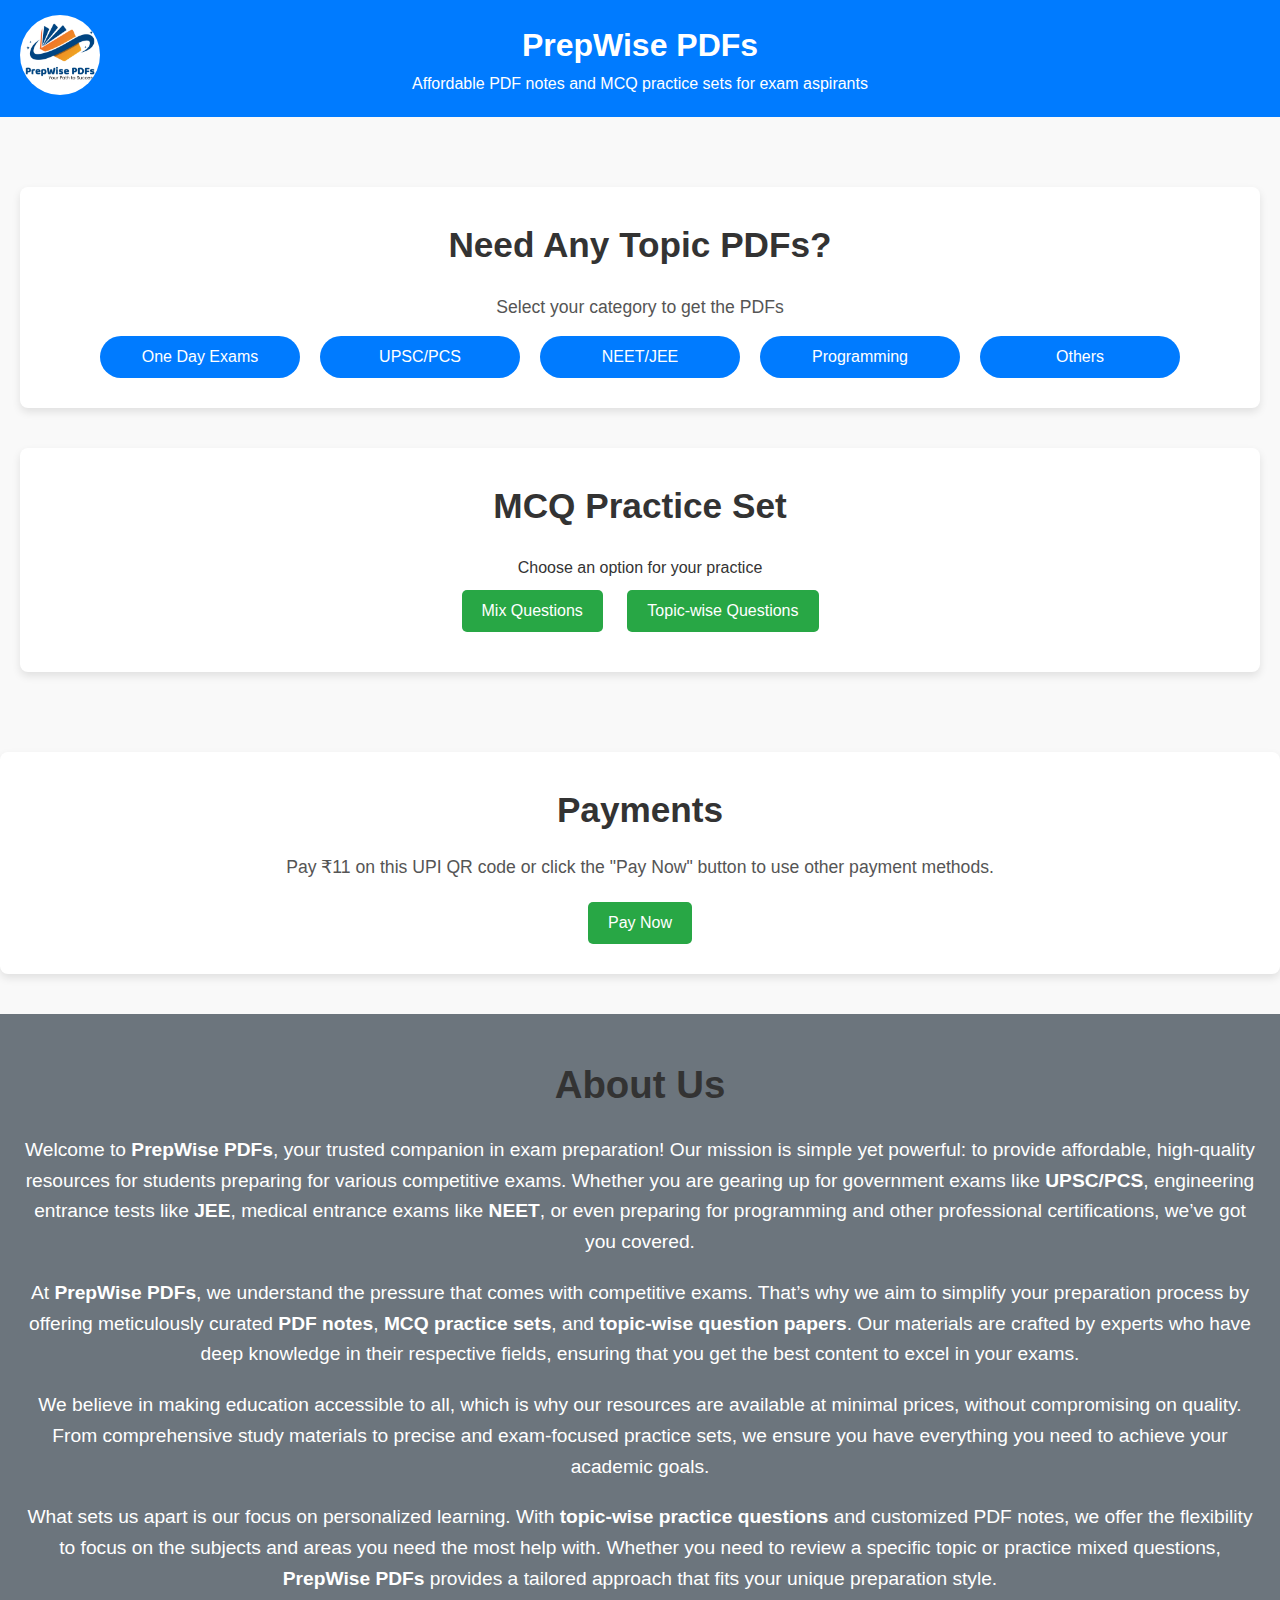
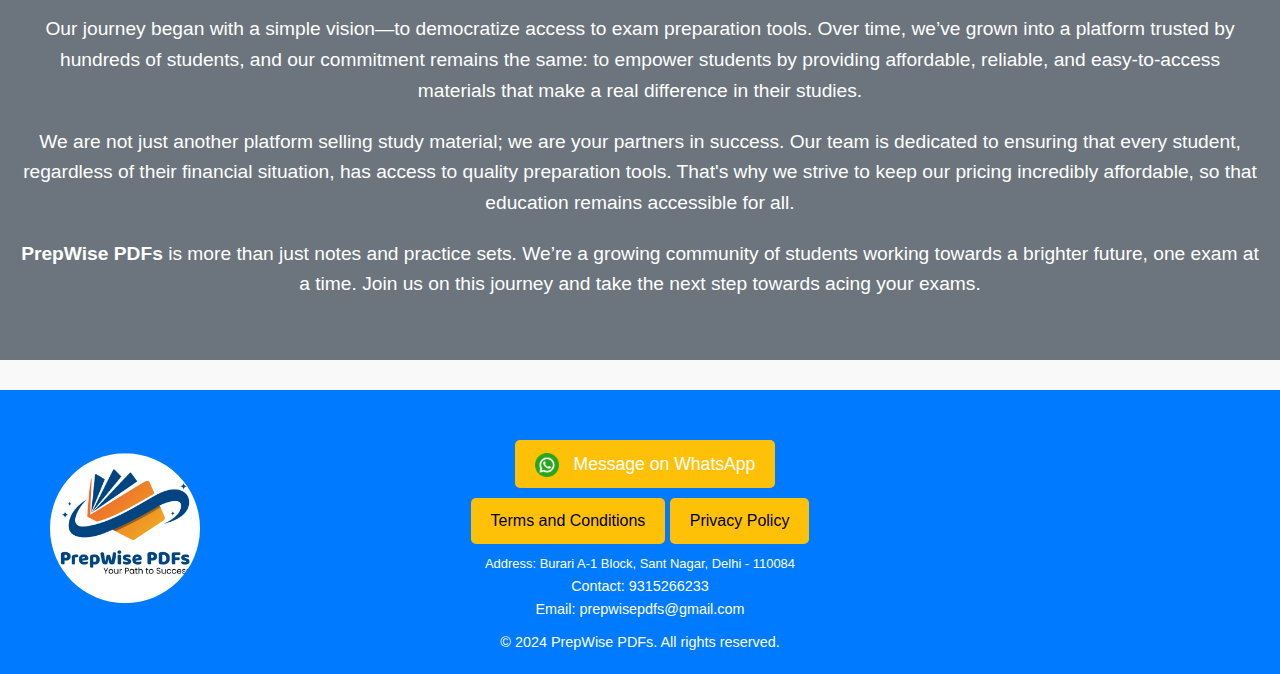
<file: index.html>
<!DOCTYPE html>
<html lang="en">
<head>
    <meta charset="UTF-8">
    <meta name="viewport" content="width=device-width, initial-scale=1.0">
    <title>PrepWise PDFs - Affordable PDF Notes and MCQ Practice Sets</title>

    <!-- SEO Meta Tags -->
    <meta name="description" content="PrepWise PDFs provides high-quality, affordable PDF notes and MCQ practice sets for exams like UPSC, NEET, JEE, and more.">
    <meta name="keywords" content="PrepWise PDFs, affordable PDF notes, exam preparation, UPSC PDFs, NEET PDFs, JEE PDFs, competitive exams, MCQ practice sets">
    <meta name="author" content="PrepWise PDFs">
    <meta name="robots" content="index, follow">
    <link rel="stylesheet" href="css/style.css"> 
</head>
<body>
    <header>
        <div class="header-container">
            <!-- Logo Section -->
            <div class="logo">
                <img src="img/logo-new.jpeg" alt="Logo">
            </div>
            <!-- Centered Text Section -->
            <div class="header-title">
                <h1>PrepWise PDFs</h1>
                <p>Affordable PDF notes and MCQ practice sets for exam aspirants</p>
            </div>
        </div>
        
    </header>

    <main>
        <section id="pdf-section">
            <h2>Need Any Topic PDFs?</h2>
            <p class="pdf-text">Select your category to get the PDFs</p>
            <div class="category-list">
                <button class="category" onclick="sendWhatsApp('One Day Exams')">One Day Exams</button>
                <button class="category" onclick="sendWhatsApp('UPSC/PCS')">UPSC/PCS</button>
                <button class="category" onclick="sendWhatsApp('NEET/JEE')">NEET/JEE</button>
                <button class="category" onclick="sendWhatsApp('Programming')">Programming</button>
                <button class="category" onclick="sendWhatsApp('Others')">Others</button>
            </div>
        </section>


        <section id="mcq-section">
            <h2>MCQ Practice Set</h2>
            <p>Choose an option for your practice</p>
            <div>
                <button class="mcq-option" onclick="sendWhatsApp('Mix Questions')">Mix Questions</button>
                <button class="mcq-option" onclick="showPopup()">Topic-wise Questions</button>
            </div>
        </section>

        <div class="popup" id="popup">
            <button class="close-btn" onclick="hidePopup()">X</button>
            <input type="text" id="topicInput" placeholder="Enter Topic Name">
            <button onclick="sendTopic()">Submit</button>
        </div>
    </main>

    <section id="payments">
        <h2>Payments</h2>
        <p>Pay ₹11 on this UPI QR code or click the "Pay Now" button to use other payment methods.</p>
        

        <!-- <img src="razorpay-qr-placeholder.png" alt="Razorpay QR Code" class="qr-code"> -->
        

        <div>
            <button id="payNowBtn" onclick="openRazorpay()">Pay Now</button>
        </div>
        
        <!-- Redirect to WhatsApp after payment -->
        <div id="whatsappRedirect" style="display:none;">
            <p>Payment successful! Click the button below to message us on WhatsApp.</p>
            <button onclick="redirectToWhatsApp()">Message on WhatsApp</button>
        </div>
        
    </section>

    <section id="about">
        <h2>About Us</h2>
    <p>Welcome to <strong>PrepWise PDFs</strong>, your trusted companion in exam preparation! Our mission is simple yet powerful: to provide affordable, high-quality resources for students preparing for various competitive exams. Whether you are gearing up for government exams like <strong>UPSC/PCS</strong>, engineering entrance tests like <strong>JEE</strong>, medical entrance exams like <strong>NEET</strong>, or even preparing for programming and other professional certifications, we’ve got you covered.</p>
    
    <p>At <strong>PrepWise PDFs</strong>, we understand the pressure that comes with competitive exams. That’s why we aim to simplify your preparation process by offering meticulously curated <strong>PDF notes</strong>, <strong>MCQ practice sets</strong>, and <strong>topic-wise question papers</strong>. Our materials are crafted by experts who have deep knowledge in their respective fields, ensuring that you get the best content to excel in your exams.</p>
    
    <p>We believe in making education accessible to all, which is why our resources are available at minimal prices, without compromising on quality. From comprehensive study materials to precise and exam-focused practice sets, we ensure you have everything you need to achieve your academic goals.</p>
    
    <p>What sets us apart is our focus on personalized learning. With <strong>topic-wise practice questions</strong> and customized PDF notes, we offer the flexibility to focus on the subjects and areas you need the most help with. Whether you need to review a specific topic or practice mixed questions, <strong>PrepWise PDFs</strong> provides a tailored approach that fits your unique preparation style.</p>
    
    <p>Our journey began with a simple vision—to democratize access to exam preparation tools. Over time, we’ve grown into a platform trusted by hundreds of students, and our commitment remains the same: to empower students by providing affordable, reliable, and easy-to-access materials that make a real difference in their studies.</p>
    
    <p>We are not just another platform selling study material; we are your partners in success. Our team is dedicated to ensuring that every student, regardless of their financial situation, has access to quality preparation tools. That's why we strive to keep our pricing incredibly affordable, so that education remains accessible for all.</p>
    
    <p><strong>PrepWise PDFs</strong> is more than just notes and practice sets. We’re a growing community of students working towards a brighter future, one exam at a time. Join us on this journey and take the next step towards acing your exams.</p>
</section>

<footer>
    <div class="footer-container">
        <!-- Logo Section -->
        <div class="footer-logo">
            <img src="img/logo-new.jpeg" alt="Logo">
        </div>

        <!-- WhatsApp Link -->
        <div class="whatsapp-link">
            <a href="https://api.whatsapp.com/send?phone=9315266233" target="_blank">
                <img src="img/whatsapp.png" alt="WhatsApp Icon"> Message on WhatsApp
            </a>
        </div>

        <!-- Terms Link -->
        <div id="terms">
            <a href="/footer_pages/terms.html">Terms and Conditions</a>
            <a href="/footer_pages/privacy_policy.html">Privacy Policy</a>   
        </div>

        <!-- Contact Details -->
        <div class="contact-details">
            <p>Address: Burari A-1 Block, Sant Nagar, Delhi - 110084</p>

            

        </div>
        <p class="contact">Contact: <a class="contact" href="tel:9315266233">9315266233</a></p>
        <p class="contact">Email: <a class="contact" href="mailto:prepwisepdfs@gmail.com">prepwisepdfs@gmail.com</a></p>

        <!-- Footer Copyright -->
        <p>&copy; 2024 PrepWise PDFs. All rights reserved.</p>
    </div>
</footer>


    <script src="js/script.js"></script>
    <script src="https://checkout.razorpay.com/v1/checkout.js"></script>

</body>
</html>
</file>
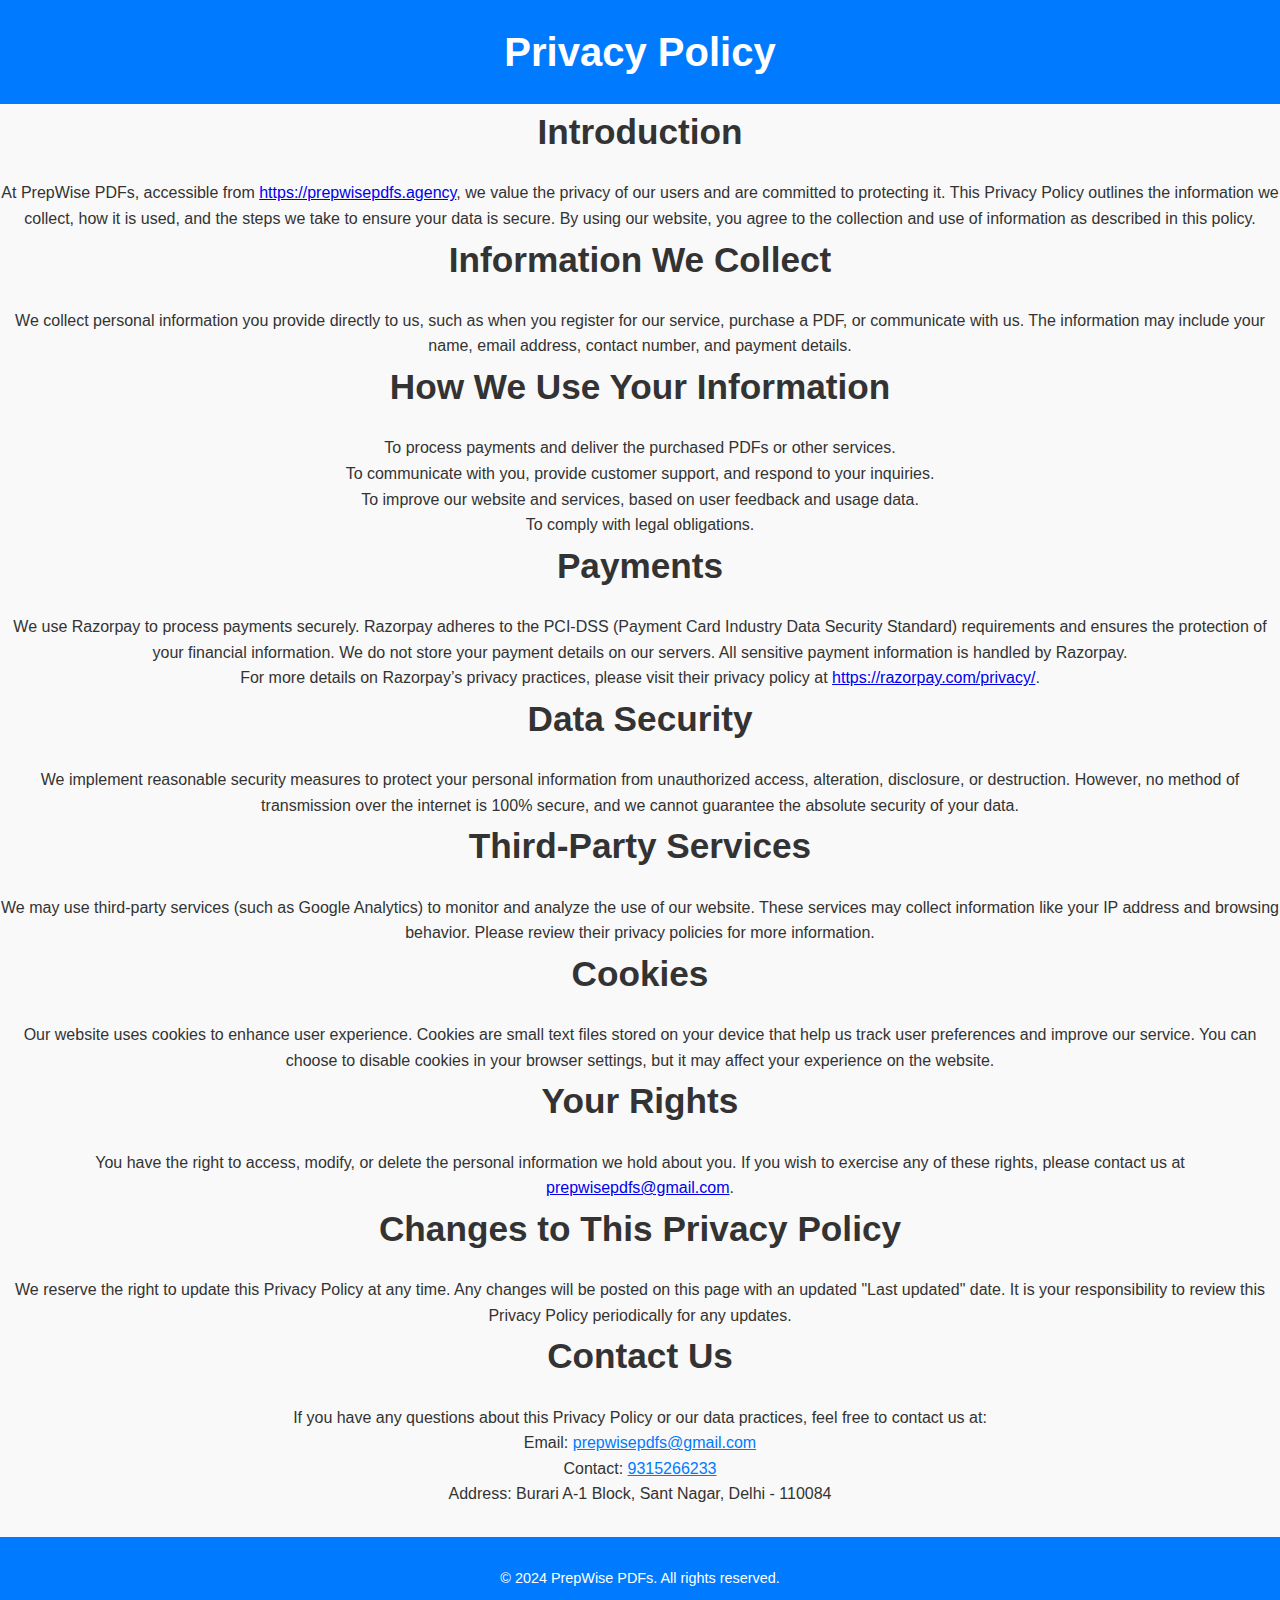
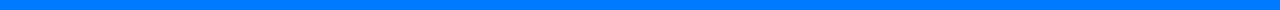
<file: footer_pages/privacy_policy.html>
<!DOCTYPE html>
<html lang="en">
<head>
    <meta charset="UTF-8">
    <meta name="viewport" content="width=device-width, initial-scale=1.0">
    <meta http-equiv="X-UA-Compatible" content="ie=edge">
    <title>Privacy Policy - PrepWise PDFs</title>
    <link rel="stylesheet" href="/css/style.css">
</head>
<body>

    <header>
        <h1>Privacy Policy</h1>
        
    </header>

    <section id="privacy-policy">
        <div class="container">
            <h2>Introduction</h2>
            <p>At PrepWise PDFs, accessible from <a href="https://prepwisepdfs.agency">https://prepwisepdfs.agency</a>, we value the privacy of our users and are committed to protecting it. This Privacy Policy outlines the information we collect, how it is used, and the steps we take to ensure your data is secure. By using our website, you agree to the collection and use of information as described in this policy.</p>
            
            <h2>Information We Collect</h2>
            <p>We collect personal information you provide directly to us, such as when you register for our service, purchase a PDF, or communicate with us. The information may include your name, email address, contact number, and payment details.</p>
            
            <h2>How We Use Your Information</h2>
            <ul>
                <li>To process payments and deliver the purchased PDFs or other services.</li>
                <li>To communicate with you, provide customer support, and respond to your inquiries.</li>
                <li>To improve our website and services, based on user feedback and usage data.</li>
                <li>To comply with legal obligations.</li>
            </ul>
            
            <h2>Payments</h2>
            <p>We use Razorpay to process payments securely. Razorpay adheres to the PCI-DSS (Payment Card Industry Data Security Standard) requirements and ensures the protection of your financial information. We do not store your payment details on our servers. All sensitive payment information is handled by Razorpay.</p>
            <p>For more details on Razorpay’s privacy practices, please visit their privacy policy at <a href="https://razorpay.com/privacy/">https://razorpay.com/privacy/</a>.</p>
            
            <h2>Data Security</h2>
            <p>We implement reasonable security measures to protect your personal information from unauthorized access, alteration, disclosure, or destruction. However, no method of transmission over the internet is 100% secure, and we cannot guarantee the absolute security of your data.</p>
            
            <h2>Third-Party Services</h2>
            <p>We may use third-party services (such as Google Analytics) to monitor and analyze the use of our website. These services may collect information like your IP address and browsing behavior. Please review their privacy policies for more information.</p>
            
            <h2>Cookies</h2>
            <p>Our website uses cookies to enhance user experience. Cookies are small text files stored on your device that help us track user preferences and improve our service. You can choose to disable cookies in your browser settings, but it may affect your experience on the website.</p>
            
            <h2>Your Rights</h2>
            <p>You have the right to access, modify, or delete the personal information we hold about you. If you wish to exercise any of these rights, please contact us at <a href="mailto:prepwisepdfs@gmail.com">prepwisepdfs@gmail.com</a>.</p>
            
            <h2>Changes to This Privacy Policy</h2>
            <p>We reserve the right to update this Privacy Policy at any time. Any changes will be posted on this page with an updated "Last updated" date. It is your responsibility to review this Privacy Policy periodically for any updates.</p>
            
            <h2>Contact Us</h2>
            <p>If you have any questions about this Privacy Policy or our data practices, feel free to contact us at:</p>
            <ul>
                <li>Email: <a class="privacy-link" href="mailto:prepwisepdfs@gmail.com">prepwisepdfs@gmail.com</a></li>
                <li>Contact: <a class="privacy-link" href="tel:9315266233">9315266233</a></li>
                <li>Address: Burari A-1 Block, Sant Nagar, Delhi - 110084</li>
            </ul>
        </div>
    </section>

    <footer>
        <p>&copy; 2024 PrepWise PDFs. All rights reserved.</p>
        <div class="footer-logo">
        </div>
    </footer>

</body>
</html>
</file>
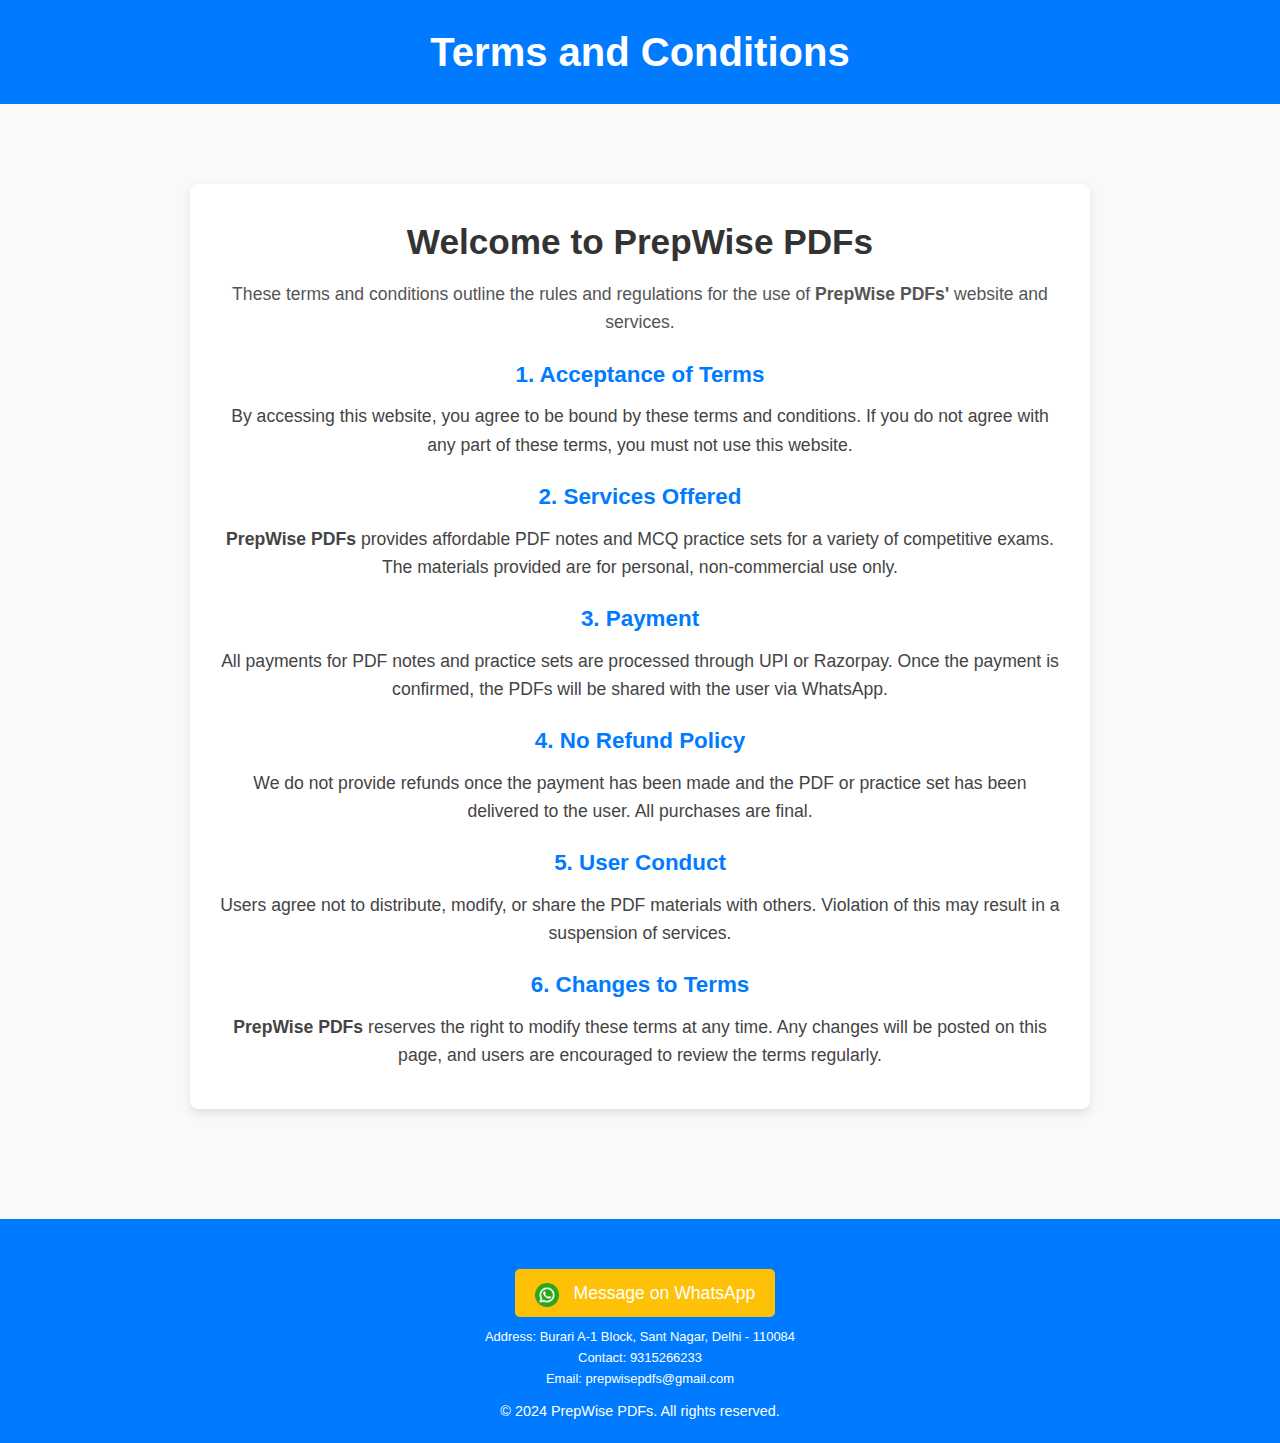
<file: footer_pages/terms.html>
<!DOCTYPE html>
<html lang="en">
<head>
    <meta charset="UTF-8">
    <meta name="viewport" content="width=device-width, initial-scale=1.0">
    <title>Terms and Conditions - PrepWise PDFs</title>
    <link rel="stylesheet" href="/css/style.css"> <!-- Link to your main CSS file -->

    <!-- SEO Tags -->
    <meta name="description" content="Terms and Conditions for using PrepWise PDFs, affordable PDF notes for exams. No refund policy is available.">
    <meta name="keywords" content="Terms and Conditions, PrepWise PDFs, no refund policy, exam PDFs">
    <meta name="author" content="PrepWise PDFs">
</head>
<body>
    <header>
        <h1>Terms and Conditions</h1>
    </header>

    <main>
        <section class="terms-container">
            <h2>Welcome to PrepWise PDFs</h2>
            <p>These terms and conditions outline the rules and regulations for the use of <strong>PrepWise PDFs'</strong> website and services.</p>
            
            <div class="terms-content">
                <h3>1. Acceptance of Terms</h3>
                <p>By accessing this website, you agree to be bound by these terms and conditions. If you do not agree with any part of these terms, you must not use this website.</p>

                <h3>2. Services Offered</h3>
                <p><strong>PrepWise PDFs</strong> provides affordable PDF notes and MCQ practice sets for a variety of competitive exams. The materials provided are for personal, non-commercial use only.</p>

                <h3>3. Payment</h3>
                <p>All payments for PDF notes and practice sets are processed through UPI or Razorpay. Once the payment is confirmed, the PDFs will be shared with the user via WhatsApp.</p>

                <h3>4. No Refund Policy</h3>
                <p>We do not provide refunds once the payment has been made and the PDF or practice set has been delivered to the user. All purchases are final.</p>

                <h3>5. User Conduct</h3>
                <p>Users agree not to distribute, modify, or share the PDF materials with others. Violation of this may result in a suspension of services.</p>

                <h3>6. Changes to Terms</h3>
                <p><strong>PrepWise PDFs</strong> reserves the right to modify these terms at any time. Any changes will be posted on this page, and users are encouraged to review the terms regularly.</p>
            </div>
        </section>
    </main>

    <footer>
        <div class="whatsapp-link">
            
            <a href="https://api.whatsapp.com/send?phone=9315266233" target="_blank"><img src="/img/whatsapp.png" alt="WhatsApp Icon"> Message on WhatsApp</a>
        </div>
        <div class="contact-details">
            <p>Address: Burari A-1 Block, Sant Nagar, Delhi - 110084</p>
            <p class="contact">Contact: <a class="contact" href="tel:9315266233">9315266233</a></p>
            <p class="contact">Email: <a class="contact" href="prepwisepdfs@gmail.com">prepwisepdfs@gmail.com</a></p>
        </div>
        <p>&copy; 2024 PrepWise PDFs. All rights reserved.</p>
    </footer>
</body>
</html>
</file>
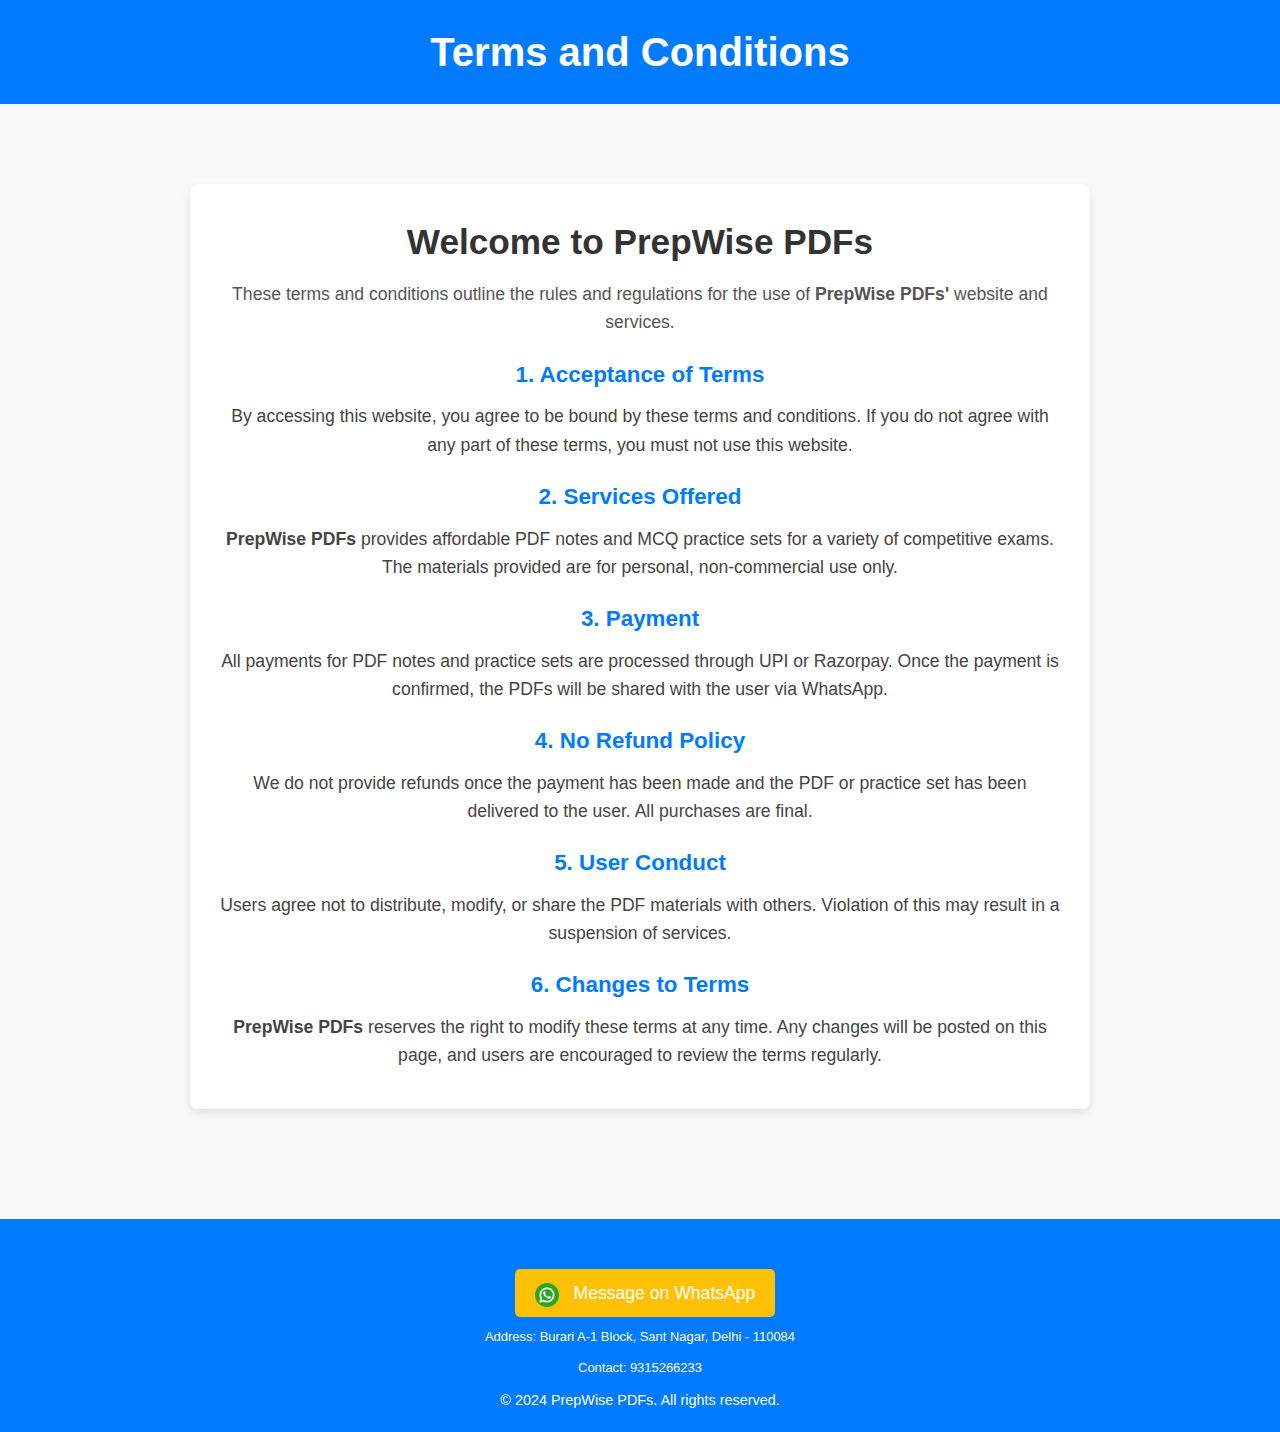
<file: terms/terms.html>
<!DOCTYPE html>
<html lang="en">
<head>
    <meta charset="UTF-8">
    <meta name="viewport" content="width=device-width, initial-scale=1.0">
    <title>Terms and Conditions - PrepWise PDFs</title>
    <link rel="stylesheet" href="/css/style.css"> <!-- Link to your main CSS file -->

    <!-- SEO Tags -->
    <meta name="description" content="Terms and Conditions for using PrepWise PDFs, affordable PDF notes for exams. No refund policy is available.">
    <meta name="keywords" content="Terms and Conditions, PrepWise PDFs, no refund policy, exam PDFs">
    <meta name="author" content="PrepWise PDFs">
</head>
<body>
    <header>
        <h1>Terms and Conditions</h1>
    </header>

    <main>
        <section class="terms-container">
            <h2>Welcome to PrepWise PDFs</h2>
            <p>These terms and conditions outline the rules and regulations for the use of <strong>PrepWise PDFs'</strong> website and services.</p>
            
            <div class="terms-content">
                <h3>1. Acceptance of Terms</h3>
                <p>By accessing this website, you agree to be bound by these terms and conditions. If you do not agree with any part of these terms, you must not use this website.</p>

                <h3>2. Services Offered</h3>
                <p><strong>PrepWise PDFs</strong> provides affordable PDF notes and MCQ practice sets for a variety of competitive exams. The materials provided are for personal, non-commercial use only.</p>

                <h3>3. Payment</h3>
                <p>All payments for PDF notes and practice sets are processed through UPI or Razorpay. Once the payment is confirmed, the PDFs will be shared with the user via WhatsApp.</p>

                <h3>4. No Refund Policy</h3>
                <p>We do not provide refunds once the payment has been made and the PDF or practice set has been delivered to the user. All purchases are final.</p>

                <h3>5. User Conduct</h3>
                <p>Users agree not to distribute, modify, or share the PDF materials with others. Violation of this may result in a suspension of services.</p>

                <h3>6. Changes to Terms</h3>
                <p><strong>PrepWise PDFs</strong> reserves the right to modify these terms at any time. Any changes will be posted on this page, and users are encouraged to review the terms regularly.</p>
            </div>
        </section>
    </main>

    <footer>
        <div class="whatsapp-link">
            
            <a href="https://api.whatsapp.com/send?phone=9315266233" target="_blank"><img src="/img/whatsapp.png" alt="WhatsApp Icon"> Message on WhatsApp</a>
        </div>
        <div class="contact-details">
            <p>Address: Burari A-1 Block, Sant Nagar, Delhi - 110084</p>
            <p>Contact: 9315266233</p>
        </div>
        <p>&copy; 2024 PrepWise PDFs. All rights reserved.</p>
    </footer>
</body>
</html>
</file>
<file: css/style.css>
* {
    margin: 0;
    padding: 0;
    box-sizing: border-box;
}

body {
    font-family: 'Arial', sans-serif;
    background-color: #f4f4f4;
    color: #333;
    text-align: center;
}
/* Header styling */
header {
    background-color: #3498db;
    padding: 20px 0;
}

.header-container {
    display: flex;
    align-items: center;
    justify-content: center;
    position: relative; /* Allows logo positioning */
    padding: 0 20px; /* Padding for smaller screens */
}

/* Logo styling */
.logo {
    position: absolute;
    left: 20px; /* Adjust padding on smaller screens */
}

.logo img {
    width: 80px; /* Adjust the size as needed */
    height: auto;
    border-radius: 50%;
}

/* Header text styling */
.header-title h1 {
    font-size: 2rem; /* Use relative units for better scalability */
    color: #fff;
    text-align: center;
    margin: 0;
}

/* Responsive styling for smaller screens */
@media (max-width: 768px) {
    .header-title h1 {
        font-size: 1.5rem; /* Slightly smaller font for smaller screens */
    }

    .logo img {
        width: 50px; /* Smaller logo on mobile screens */
    }

    .header-container {
        padding: 0 10px; /* Less padding for mobile */
    }
}

/* Extra small screens (e.g., phones) */
@media (max-width: 480px) {
    .header-title h1 {
        font-size: 1.25rem; /* Further reduce font size on very small screens */
    }

    .logo img {  /*logo reponsive */
        width: 40px; /* Smaller logo for small screens */
        visibility: hidden;
    }
}


header h1 {
    font-size: 2.6em;
    margin-bottom: 10px;
} */

header p {
    font-size: 1.2em;
}

main {
    padding: 40px 20px;
}

h2 {
    font-size: 2.2em;
    margin-bottom: 20px;
    color: #333;
}

/* PDF Section */
#pdf-section {
    margin-top: 30px;
    background-color: white;
    padding: 30px;
    border-radius: 8px;
    box-shadow: 0px 4px 8px rgba(0, 0, 0, 0.1);
}

.category-list {
    display: flex;
    justify-content: center;
    flex-wrap: wrap;
    gap: 20px;
}

.category {
    background-color: #007bff;
    color: white;
    border: none;
    padding: 12px 20px;
    font-size: 1em;
    border-radius: 50px;
    cursor: pointer;
    transition: background-color 0.3s ease;
    flex: 1 1 150px;
    max-width: 200px;
}

.category:hover {
    background-color: #0056b3;
}

.pdf-text {
    margin-bottom: 15px;
    font-size: 1.1em;
    color: #555;
}

/* MCQ Section */
#mcq-section {
    margin-top: 40px;
    background-color: white;
    padding: 30px;
    border-radius: 8px;
    box-shadow: 0px 4px 8px rgba(0, 0, 0, 0.1);
}

.mcq-option {
    background-color: #28a745;
    color: white;
    border: none;
    padding: 12px 20px;
    font-size: 1em;
    border-radius: 5px;
    cursor: pointer;
    margin: 10px;
    transition: background-color 0.3s ease;
}

.mcq-option:hover {
    background-color: #218838;
}

.popup {
    display: none;
    position: fixed;
    left: 50%;
    top: 50%;
    transform: translate(-50%, -50%);
    background-color: white;
    padding: 20px;
    box-shadow: 0 4px 8px rgba(0, 0, 0, 0.2);
    border-radius: 8px;
    z-index: 10;
    max-width: 400px;
}

.popup.active {
    display: block;
}

.popup input {
    padding: 10px;
    width: 100%;
    margin-bottom: 15px;
    border: 1px solid #ccc;
    border-radius: 5px;
}

.popup button {
    padding: 10px 20px;
    background-color: #17a2b8;
    color: white;
    border: none;
    border-radius: 5px;
    cursor: pointer;
}

.popup button:hover {
    background-color: #138496;
}

.close-btn {
    background: none;
    color: #dc3545;
    border: none;
    font-size: 1.5em;
    cursor: pointer;
    float: right;
    margin-bottom: 10px;
}

/* About Section */
#about {
    background-color: #6c757d;
    color: white;
    padding: 40px 20px;
    margin-top: 40px;
}

#about h2 {
    font-size: 2.4em;
    margin-bottom: 20px;
}

#about p {
    font-size: 1.2em;
    margin-bottom: 20px;
    line-height: 1.6;
}

#about img {
    width: 150px;
    margin-top: 15px;
}

#payments {
    margin-top: 40px;
    background-color: white;
    padding: 30px;
    border-radius: 8px;
    box-shadow: 0px 4px 8px rgba(0, 0, 0, 0.1);
    text-align: center;
}

#payments h2 {
    font-size: 2.2em;
    color: #333;
    margin-bottom: 15px;
}

#payments p {
    font-size: 1.1em;
    color: #555;
    margin-bottom: 20px;
}

.qr-code {
    width: 200px;
    margin-bottom: 20px;
}

#payNowBtn {
    background-color: #28a745;
    color: white;
    padding: 12px 20px;
    border: none;
    font-size: 1em;
    border-radius: 5px;
    cursor: pointer;
    transition: background-color 0.3s ease;
}

#payNowBtn:hover {
    background-color: #218838;
}

#whatsappRedirect {
    margin-top: 20px;
}

#whatsappRedirect button {
    background-color: #007bff;
    color: white;
    padding: 12px 20px;
    border: none;
    border-radius: 5px;
    cursor: pointer;
}

#whatsappRedirect button:hover {
    background-color: #0056b3;
}

/* Terms and Conditions Styles */
body {
    font-family: 'Arial', sans-serif;
    line-height: 1.6;
    background-color: #f9f9f9;
    color: #333;
    margin: 0;
    padding: 0;
}

header {
    background-color: #007bff;
    color: white;
    text-align: center;
    padding: 20px 0;
}

header h1 {
    font-size: 2.5em;
    margin: 0;
}

.terms-container {
    max-width: 900px;
    margin: 40px auto;
    background-color: white;
    padding: 30px;
    border-radius: 8px;
    box-shadow: 0px 4px 10px rgba(0, 0, 0, 0.1);
}

.terms-container h2 {
    font-size: 2.2em;
    color: #333;
    margin-bottom: 10px;
}

.terms-container p {
    font-size: 1.1em;
    margin: 10px 0;
    color: #555;
}

.terms-content h3 {
    font-size: 1.4em;
    color: #007bff;
    margin-top: 20px;
    margin-bottom: 10px;
}

.terms-content p {
    font-size: 1.1em;
    color: #444;
}
.contact {
    background-color: transparent;
    color: white;
    padding: 0%;
    margin: 0%;
}

.contact :hover{
    background-color: transparent;
    color: black;
    text-decoration: underline;
}
.privacy-link {
    color:#007bff;
    text-decoration: underline;
}
.privacy-link :hover{
    color:#007bff;
    text-decoration: underline;
}
/* Footer General Styling */
footer {
    margin-top: 30px;
    padding: 20px;
    background-color: #007bff;
    color: white;
    text-align: center;
    position: relative; /* To position the logo on the left */
}

footer a {
    display: inline-block;
    margin-top: 10px;
    padding: 10px 20px;
    background-color: #ffc107;
    color: black;
    border-radius: 5px;
    text-decoration: none;
    transition: background-color 0.3s ease;
}

footer a:hover {
    background-color: #e0a800;
}

/* Logo Placement in Footer */
.footer-logo {
    position: absolute;
    top: 50%;
    left: 50px; /* Adjust left spacing as needed */
    transform: translateY(-50%);
}

.footer-logo img {
    width: 150px; /* Adjust logo size */
    height: auto;
    border-radius: 50%;
}

/* WhatsApp Link Styling */
footer .whatsapp-link {
    display: flex;
    align-items: center;
    justify-content: center;
    margin-top: 20px;
}

footer .whatsapp-link img {
    margin-right: 10px;
    width: 24px;
    vertical-align: middle;
}

footer .whatsapp-link a {
    color: white;
    font-size: 1.1em;
    margin-left: 10px;
    text-decoration: none;
}

footer .whatsapp-link a:hover {
    text-decoration: underline;
}

/* Contact Details Styling */
footer p {
    margin-top: 10px;
    font-size: 0.9em;
    color: white;
}

.contact-details {
    margin-top: 10px;
    font-size: 0.9em;
    color: white;
    text-align: center; 
}

/* Responsive Footer Adjustments */
@media (max-width: 768px) {
    footer {
        font-size: 0.9em;
    }

    .footer-logo img {
        width: 50px;
    }

    .whatsapp-link {
        font-size: 0.9em;
    }
}

@media (max-width: 480px) {
    footer {
        font-size: 0.8em;
    }

    .footer-logo img {
        width: 40px;
    }

    .whatsapp-link {
        font-size: 0.8em;
    }
}
</file>
